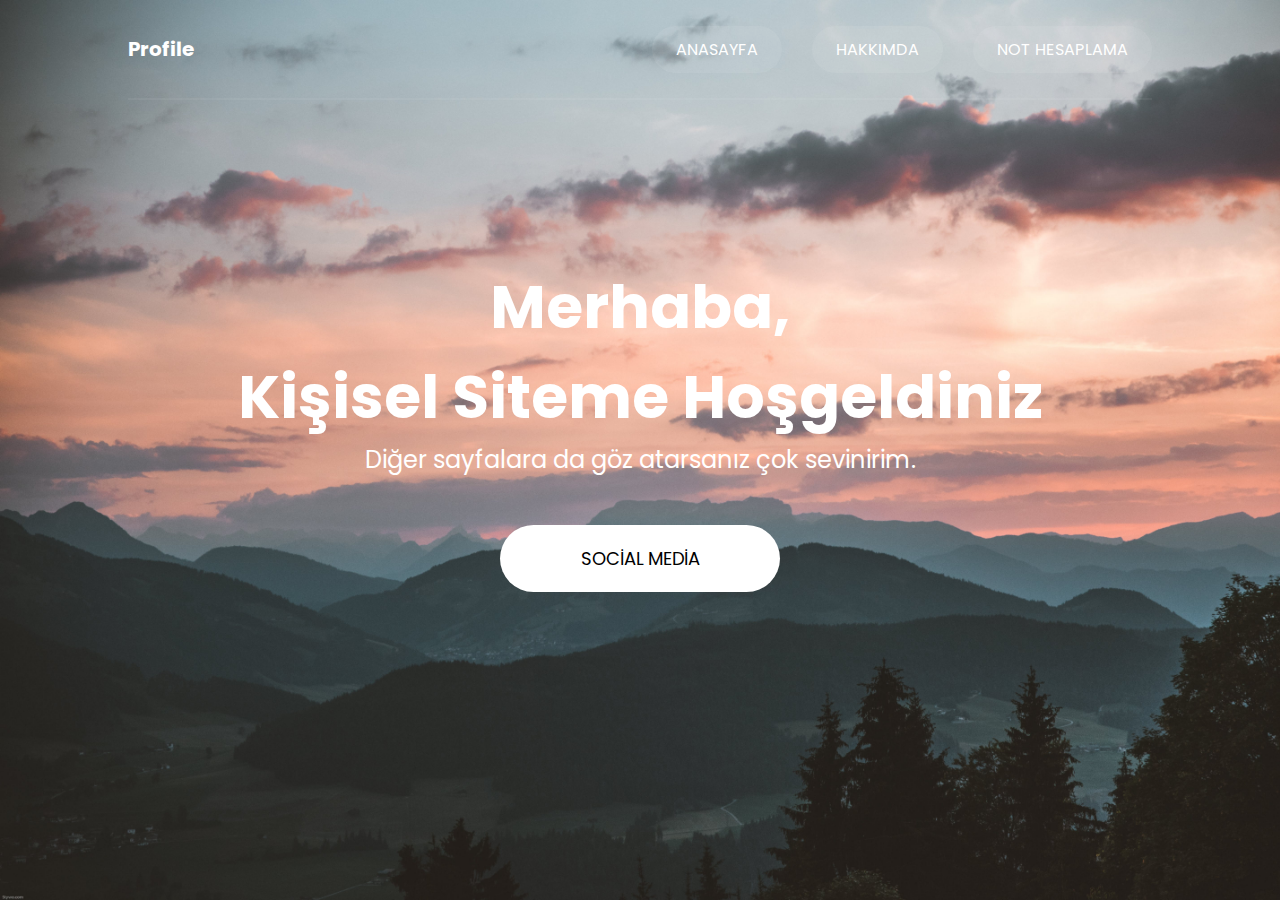
<file: index.html>
<!DOCTYPE html>
<html lang="en">

<head>
    <meta charset="UTF-8">
    <meta name="viewport" content="width=device-width, initial-scale=1.0">
    <title>ÖZGE SOLMAZ</title>
    <link rel="stylesheet" href="style.css">

</head>

<body>
    <!-- header start -->
    <header class="container">
        <nav>
            <div class="logo">
                <a href="#">Profile</a>
            </div>
            <div class="menu">
                <ul>
                    <li><a href="#" class="menu-button">ANASAYFA</a></li>
                    <li><a href="Hakkımda.html" class="menu-button"> HAKKIMDA </a></li>
                    <li><a href="not.html" class="menu-button">NOT HESAPLAMA</a></li>

                </ul>

            </div>

        </nav>

    </header>
    <!-- header end -->
    <!-- section start -->
    <section class="container content">
        <h1>Merhaba, <br> Kişisel Siteme Hoşgeldiniz</h1>
        <p>Diğer sayfalara da göz atarsanız çok sevinirim.</p>
        <div class="links">
            <a href="SOCİAL MEDİA">SOCİAL MEDİA</a>
        </div>
    </section>
    <!-- section end -->


</body>

</html>
</file>
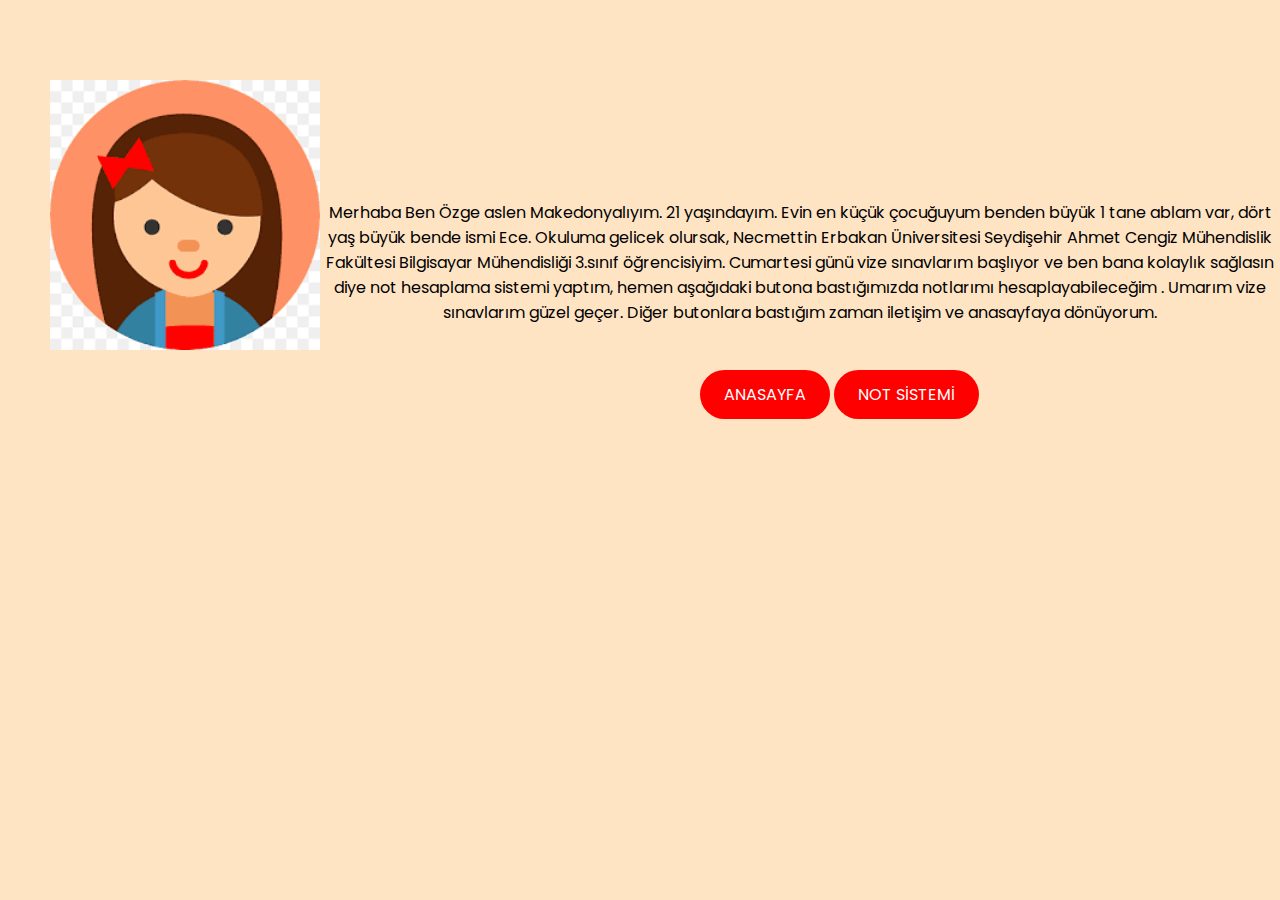
<file: Hakkımda.html>
<!DOCTYPE html>
<html lang="en">

<head>
    <meta charset="UTF-8">
    <meta name="viewport" content="width=device-width, initial-scale=1.0">
    <title>HAKKIMDA</title>
    <link rel="stylesheet" href="hakkımda.css">


</head>

<body>

    <div id="orta">
        <img src="avatar.png" width="30%">
        <p style="text-align: center;">Merhaba Ben Özge aslen Makedonyalıyım. 21 yaşındayım. Evin en küçük çocuğuyum benden büyük 1 tane ablam var, dört yaş büyük bende ismi Ece. Okuluma gelicek olursak, Necmettin Erbakan Üniversitesi Seydişehir Ahmet Cengiz Mühendislik Fakültesi Bilgisayar
            Mühendisliği 3.sınıf öğrencisiyim. Cumartesi günü vize sınavlarım başlıyor ve ben bana kolaylık sağlasın diye not hesaplama sistemi yaptım, hemen aşağıdaki butona bastığımızda notlarımı hesaplayabileceğim . Umarım vize sınavlarım güzel geçer.
            Diğer butonlara bastığım zaman iletişim ve anasayfaya dönüyorum.
        </p>
    </div>


    <div id="altnavbar">
        <a href="index.html" class="anasayfa-button">ANASAYFA</a>
        <a href="not.html" class="not-button">NOT SİSTEMİ</a>
    </div>
</body>

</html>
</file>
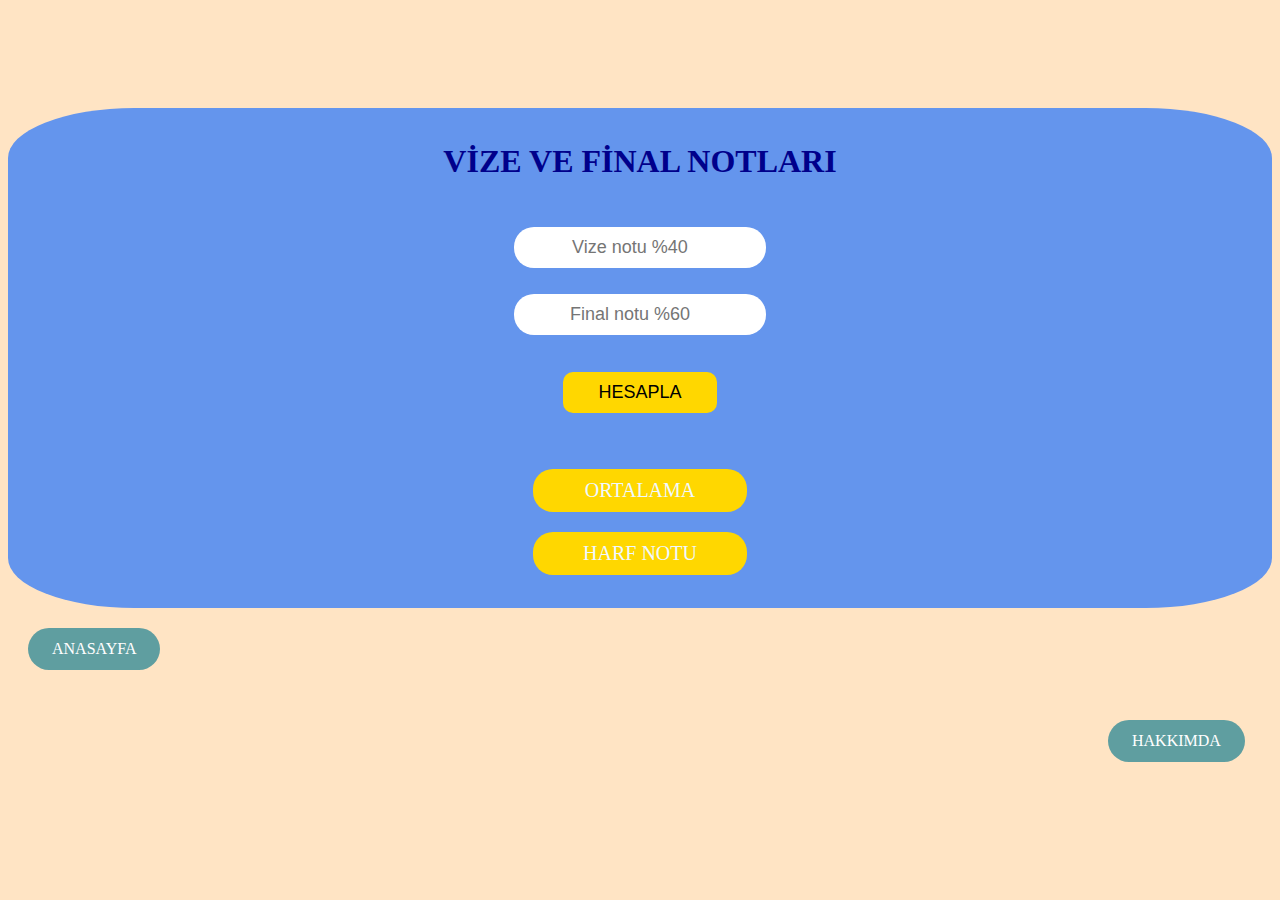
<file: not.html>
<!DOCTYPE html>
<html lang="en">

<head>
    <meta charset="UTF-8">
    <meta name="viewport" content="width=device-width, initial-scale=1.0">
    <title>Not Hesaplama</title>
    <link rel="stylesheet" href="not.css">

</head>

<body>
    <div class="main">
        <div class="notlar">
            <h1 style="color:darkblue;">VİZE VE FİNAL NOTLARI</h1>
            <div class="vize">
                <input type="number" id="vize" placeholder="Vize notu %40 ">
            </div>
            <div class="final">
                <input type="number" id="final" placeholder="Final notu %60 ">
            </div>
            <div class="butons">
                <button id="hesapla" class="btn">HESAPLA</button>
            </div>
            <div class="sonuc">
                <p id="ortalama">ORTALAMA</p>
                <p id="ortharfNotAlma">HARF NOTU</p>
            </div>

        </div>
    </div>
    <div id="altnavbar">
        <a href="index.html" class="anasayfa-button">ANASAYFA</a>
        <a href="Hakkımda.html" class="hakkımda-button">HAKKIMDA</a>
    </div>
    <script>
        let vize = document.getElementById("vize");
        let final = document.getElementById("final");
        let btnHesapla = document.getElementById("hesapla");
        let ortalama = document.getElementById("ortalama");
        let harfNot = document.getElementById("ortharfNotAlma");

        btnHesapla.addEventListener("click", () => {
            let vizeTxt = vize.value;
            let finalTxt = final.value;

            let sonuc = Math.round(vizeTxt * 0.40) + (finalTxt * 0.60);

            if (sonuc >= 90 && sonuc <= 100) {
                ortalama.innerText = 'Ortalamanız:' + sonuc;
                harfNot.innerText = 'AA';
                harfNot.style.backgroundColor = 'purple';
            } else if (sonuc >= 85 && sonuc <= 89) {
                ortalama.innerText = 'Ortalamanız:' + sonuc;
                harfNot.innerText = 'BA';
                harfNot.style.backgroundColor = 'purple';
            } else if (sonuc >= 75 && sonuc <= 84) {
                ortalama.innerText = 'Ortalamanız:' + sonuc;
                harfNot.innerText = 'BB';
                harfNot.style.backgroundColor = 'purple';
            } else if (sonuc >= 70 && sonuc <= 74) {
                ortalama.innerText = 'Ortalamanız:' + sonuc;
                harfNot.innerText = 'CB';
                harfNot.style.backgroundColor = 'purple';
            } else if (sonuc >= 60 && sonuc <= 69) {
                ortalama.innerText = 'Ortalamanız:' + sonuc;
                harfNot.innerText = 'CC';
                harfNot.style.backgroundColor = 'purple';
            } else if (sonuc >= 55 && sonuc <= 59) {
                ortalama.innerText = 'Ortalamanız:' + sonuc;
                harfNot.innerText = 'DC';
                harfNot.style.backgroundColor = 'purple';
            } else if (sonuc >= 50 && sonuc <= 54) {
                ortalama.innerText = 'Ortalamanız:' + sonuc;
                harfNot.innerText = 'DD';
                harfNot.style.backgroundColor = 'red';
            } else if (sonuc >= 40 && sonuc <= 49) {
                ortalama.innerText = 'Ortalamanız:' + sonuc;
                harfNot.innerText = 'FD';
                harfNot.style.backgroundColor = 'crimson';
            } else {
                ortalama.innerText = 'Ortalamanız:' + sonuc;
                harfNot.innerText = 'FF';
                harfNot.style.backgroundColor = 'crimson';
            }

        })



        /* 90-100  AA
        85-89   BA
        75-84   BB
        70-74   CB
        60-69   CC
        55-59   DC
        50-54   DD
        40-49   FD
        0-39    FF  
        */
    </script>

</body>

</html>
</file>
<file: style.css>
@import url('https://fonts.googleapis.com/css2?family=Poppins:wght@300;400;600;700&display=swap');
* {
    margin: 0;
    padding: 0;
    box-sizing: border-box;
}

body {
    font-family: 'Poppins', sans-serif;
    background-image: url("pexels-stephan-seeber-1261728.jpg");
    background-attachment: scroll;
    background-repeat: none;
    background-size: cover;
}

a {
    color: white;
}

.container {
    width: 80%;
    margin: auto;
}


/* header start */

header {
    height: 100px;
    border-bottom: 2px solid rgba(255, 255, 255, 0.06);
}

header nav {
    display: flex;
    justify-content: space-between;
    align-items: center;
    height: 100%;
}

header nav .logo a {
    color: white;
    text-decoration: none;
    font-weight: 700;
    font-size: 20px;
}

nav ul {
    list-style: none;
    display: flex;
    column-gap: 30px;
}

nav ul li a {
    color: white;
    text-decoration: none;
    transition: color .25s ease;
}

nav ul li a:hover {
    color: #0ba2c0;
}

nav .menu {
    display: flex;
    align-items: center;
    column-gap: 48px;
}

nav .menu .menu-button {
    color: white, ;
    text-decoration: none;
    background-color: rgba(255, 255, 255, 0.08);
    padding: 12px 24px;
    border-radius: 56px;
    transition: all .25s ease;
}

nav .menu .menu-button:hover {
    background-color: #0ba2c0;
    color: white;
}


/* header end */


/* section start */

.content {
    color: white;
    height: calc(100vh - 100px);
    padding-top: 130px;
}

.content h1 {
    font-size: 60px;
    text-align: center;
    margin-top: 32px;
}

.content p {
    font-size: 24px;
    text-align: center;
}

.content .links {
    display: flex;
    justify-content: center;
    margin-top: 48px;
    column-gap: 16px;
}

.content .links a {
    background-color: white;
    padding: 20px;
    width: 280px;
    color: black;
    text-align: center;
    font-size: 18px;
    text-decoration: none;
    border-radius: 56px;
    transition: all .25s ease-in;
}

.content .links a:hover {
    background-color: #0ba2c0;
    color: white;
}


/* section end */


/* responsive start */

@media(max-width:576px) {
    .container {
        width: 100%;
        padding-left: 12px;
        padding-right: 12px;
    }
    .menu ul {
        column-gap: 20px;
    }
    .menu .menu-button {
        display: none;
    }
    .content {
        padding-top: 50px;
    }
    .content h1 {
        font-size: 36px;
    }
    .content p {
        font-size: 16px;
    }
    .content .links {
        flex-direction: column;
        align-items: center;
        row-gap: 1rem;
    }
    .content .links a {
        padding: 14px;
        width: 90%;
    }
}


/* responsive end */
</file>
<file: hakkımda.css>
@import url('https://fonts.googleapis.com/css2?family=Poppins:wght@300;400;600;700&display=swap');
* {
    margin: 0;
    padding: 0;
    box-sizing: border-box;
}

body {
    font-family: 'Poppins', sans-serif;
    background-color: bisque;
}

img {
    padding-left: 50px;
    padding-top: 80px;
    width: 350px;
    height: 350px;
    display: flex;
}

p {
    margin-top: 200px;
}

.anasayfa-button {
    display: inline-block;
    padding: 12px 24px;
    display: inline-block;
    color: white, ;
    text-decoration: none;
    background-color: rgba(255, 255, 255, 0.08);
    border-radius: 56px;
    margin-top: 20px;
    transition: all .25s ease;
    margin-left: 700px;
}

.anasayfa-button {
    background-color: red;
    color: white;
    &:hover {
        background-color: rebeccapurple;
    }
}

.not-button {
    display: inline-block;
    padding: 12px 24px;
    display: inline-block;
    color: white;
    text-decoration: none;
    background-color: rgba(255, 255, 255, 0.08);
    border-radius: 56px;
    margin-top: 20px;
    transition: all .25s ease;
}

.not-button {
    background-color: red;
    color: white;
    &:hover {
        background-color: rebeccapurple;
    }
}

#orta {
    display: flex;
}

.iletisim-button {
    display: inline-block;
    padding: 12px 24px;
    display: inline-block;
    color: white;
    text-decoration: none;
    background-color: rgba(255, 255, 255, 0.08);
    border-radius: 56px;
    margin-top: 20px;
    transition: all .25s ease;
}

.iletisim-button {
    background-color: red;
    color: white;
    &:hover {
        background-color: rebeccapurple;
    }
}
</file>
<file: not.css>
body {
    background-color: bisque;
}

.main {
    width: 100%;
    .notlar {
        height: 500px;
        background-color: cornflowerblue;
        top: 100px;
        position: relative;
        border-radius: 10%;
        display: flex;
        flex-direction: column;
        align-items: center;
        justify-content: space-around;
    }
}

#vize {
    padding: 10px;
    font-size: 18px;
    outline: none;
    border: none;
    border-radius: 20px;
    text-align: center;
}

#final {
    padding: 10px;
    font-size: 18px;
    outline: none;
    border: none;
    border-radius: 20px;
    text-align: center;
}

#hesapla {
    margin: 10px;
    padding: 10px 35px;
    border: none;
    background-color: gold;
    font-size: 18px;
    border-radius: 10px;
    transition: .3s ease-in-out;
    &:hover {
        background-color: crimson;
    }
}

#ortalama {
    text-align: center;
    font-size: 20px;
    background-color: gold;
    padding: 10px 50px;
    border-radius: 20px;
    color: aliceblue;
}

#ortharfNotAlma {
    text-align: center;
    font-size: 20px;
    background-color: gold;
    padding: 10px 50px;
    border-radius: 20px;
    color: aliceblue;
}

.anasayfa-button {
    padding: 12px 24px;
    display: inline-block;
    color: white, ;
    text-decoration: none;
    background-color: rgba(255, 255, 255, 0.08);
    border-radius: 56px;
    margin-top: 70px;
    transition: all .25s ease;
    margin-top: 120px;
    margin-left: 20px
}

.anasayfa-button {
    background-color: cadetblue;
    color: white;
    &:hover {
        background-color: rebeccapurple;
    }
}

.hakkımda-button {
    padding: 12px 24px;
    display: inline-block;
    color: white, ;
    text-decoration: none;
    background-color: rgba(255, 255, 255, 0.08);
    border-radius: 56px;
    margin-top: 50px;
    transition: all .25s ease;
    margin-left: 1100px
}

.hakkımda-button {
    background-color: cadetblue;
    color: white;
    &:hover {
        background-color: rebeccapurple;
    }
}
</file>
